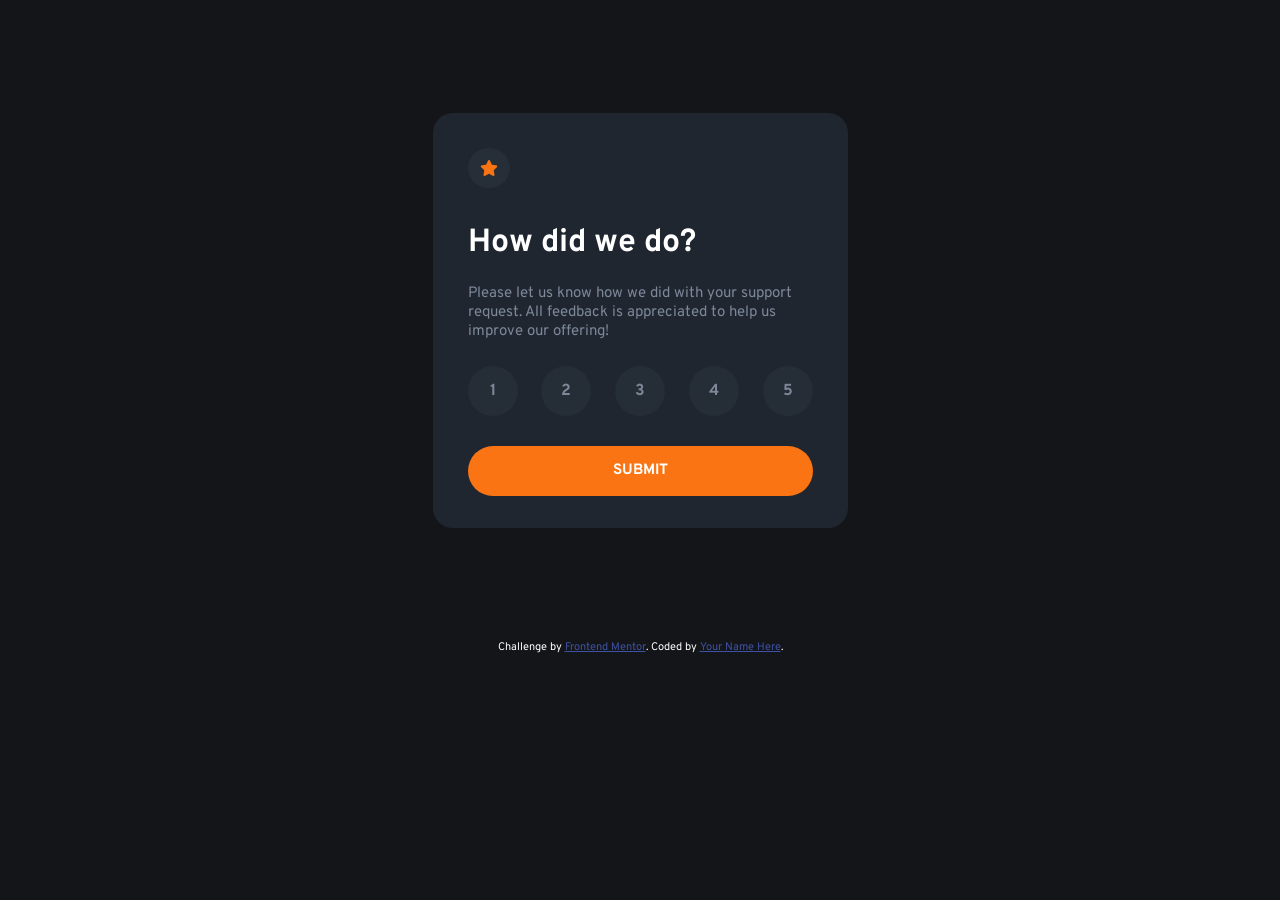
<file: interactive-rating-component-main/index.html>
<!DOCTYPE html>
<html lang="en">
<head>
    <meta charset="UTF-8">
    <meta content="width=device-width, initial-scale=1.0" name="viewport">
    <!-- displays site properly based on user's device -->

    <link href="./images/favicon-32x32.png" rel="icon" sizes="32x32" type="image/png">

    <title>Frontend Mentor | Interactive rating component</title>

    <link href="https://fonts.googleapis.com/css2?family=Overpass:wght@200;300;400;500;600;700;800;900&display=swap"
          rel="stylesheet">
    <link crossorigin="anonymous" href="https://cdnjs.cloudflare.com/ajax/libs/font-awesome/6.1.1/css/all.min.css"
          integrity="sha512-KfkfwYDsLkIlwQp6LFnl8zNdLGxu9YAA1QvwINks4PhcElQSvqcyVLLD9aMhXd13uQjoXtEKNosOWaZqXgel0g=="
          referrerpolicy="no-referrer" rel="stylesheet"/>
    <link href="./css/style.css" rel="stylesheet">

    <!-- Feel free to remove these styles or customise in your own stylesheet 👍 -->
    <style>
        .attribution {
            font-size: 11px;
            text-align: center;
        }

        .attribution a {
            color: hsl(228, 45%, 44%);
        }
    </style>
    <script defer src="./js/main.js"></script>
</head>
<body>

<!-- Rating state start -->

<!--  How did we do?-->

<!--  Please let us know how we did with your support request. All feedback is appreciated -->
<!--  to help us improve our offering!-->

<!--  1 2 3 4 5-->

<!--  Submit-->

<div class="container">
    <div class="box" id="form-box">
        <form class="star-form">
            <div class="star"><i class="fa-solid fa-star"></i></div>
            <h1>How did we do?</h1>
            <p>
                Please let us know how we did with your support request. All feedback is appreciated
                to help us improve our offering!
            </p>
            <p class="error-msg" id="error-msg">Please select a score!</p>
            <div class="choices-btns">
                <button>1</button>
                <button>2</button>
                <button>3</button>
                <button>4</button>
                <button>5</button>
            </div>
            <button type="submit">submit</button>
        </form>
    </div>
    <!-- Rating state end -->

    <!-- Thank you state start -->
    <div class="box" id="thanks-box">
        <div>
            <img src="images/illustration-thank-you.svg">
            <h4>You selected 4 out of 5</h4>
            <h1>Thank you!</h1>
            <p>
                We appreciate you taking the time to give a rating. If you ever need more support,
                don’t hesitate to get in touch!
            </p>
        </div>
    </div>
    <!-- Thank you state end -->
</div>

<div class="attribution">
    Challenge by <a href="https://www.frontendmentor.io?ref=challenge" target="_blank">Frontend Mentor</a>.
    Coded by <a href="#">Your Name Here</a>.
</div>
</body>
</html>
</file>
<file: interactive-rating-component-main/css/style.css>
* {
    font-family: 'Overpass', sans-serif;
    color: white;
}

p {
    font-size: 15px;
}

body {
    margin-top: 0;
    background-color: #141519;
}

.container {
    height: 640px;
    display: flex;
    flex-direction: column;
    justify-content: center;
    align-items: center;
}

.box {
    width: 415px;
    height: 415px;
    background-color: #1f2630;
    border-radius: 20px;
}

.star-form {
    padding: 35px;
}

.star i {
    border-radius: 50%;
    border: 2px solid #262e38;
    padding: 10px;
    background-color: #262e38;
    color: hsl(25, 97%, 53%);
}

div.star + h1 {
    font-weight: 700;
    margin-top: 35px;
}

form.star-form > p {
    color: hsl(216, 12%, 54%);
}

div.choices-btns {
    display: flex;
    justify-content: space-between;
    margin: 25px 0;
}

div.choices-btns > button {
    background-color: hsl(213, 19%, 18%);
    color: hsl(216, 12%, 54%);
    width: 50px;
    height: 50px;
    border-radius: 50%;
    font-weight: bolder;
    font-size: medium;
    border: none;
    cursor: pointer;
}

div.choices-btns > button.selected {
    background-color: hsl(217, 12%, 63%);
    color: white;
}

div.choices-btns > button:hover {
    background-color: white;
    color: hsl(25, 97%, 53%);
}

form.star-form > button[type="submit"] {
    background-color: hsl(25, 97%, 53%);
    width: 100%;
    height: 50px;
    border: none;
    border-radius: 31px;
    font-weight: 700;
    text-transform: uppercase;
    font-size: 15px;
    cursor: pointer;
    margin-top: 5px;
}

form.star-form > button[type="submit"]:hover {
    background-color: white;
    color: hsl(25, 97%, 53%);
}

#form-box p.error-msg {
    position: absolute;
    left: 50%;
    top: 61%;
    transform: translate(-50%, 0%);
    text-align: center;
    color: red;
    display: none;
}

@media screen and (max-width: 768px) {
    .box {
        width: 325px;
    }

    .star-form {
        padding: 25px;
    }

    div.choices-btns > button {
        width: 40px;
        height: 40px;
    }

    #form-box p.error-msg {
        top: 70%;
    }
}

/*thanks-box*/
#thanks-box {
    display: none;
}

#thanks-box div {
    text-align: center;
    padding: 45px 36px;
}

#thanks-box h4 {
    background-color: hsl(213, 19%, 18%);
    width: 190px;
    padding: 8px;
    border-radius: 40px;
    font-weight: 400;
    color: hsl(25, 97%, 53%);
    margin: 30px auto;
}

#thanks-box p {
    margin-top: -10px;
    color: hsl(217, 12%, 63%);
    line-height: 25px;
}

@media screen and (max-width: 768px) {
    #thanks-box div {
        padding: 40px 20px;
    }

    #thanks-box h1 {
        font-size: 25px;
    }
}
</file>
